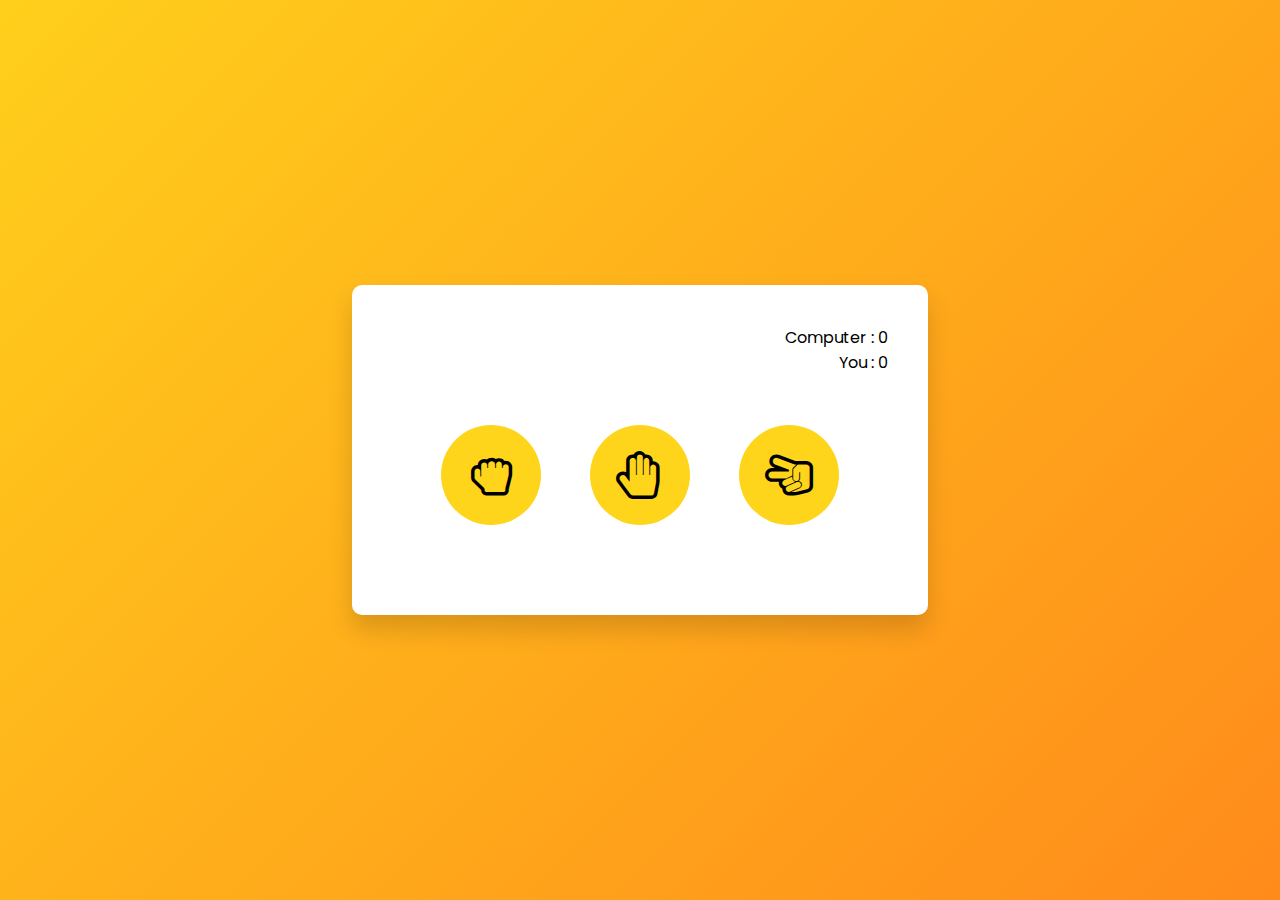
<file: Rock-paper-scissors-project/index.html>
<!DOCTYPE html>
<html lang="en">
<head>
    <meta charset="UTF-8">
    <meta http-equiv="X-UA-Compatible" content="IE=edge">
    <meta name="viewport" content="width=device-width, initial-scale=1.0">
    <title>Rock,Paper,Scissor Game</title>
    <link rel="stylesheet" href="https://cdnjs.cloudflare.com/ajax/libs/font-awesome/4.7.0/css/font-awesome.min.css" integrity="sha512-SfTiTlX6kk+qitfevl/7LibUOeJWlt9rbyDn92a1DqWOw9vWG2MFoays0sgObmWazO5BQPiFucnnEAjpAB+/Sw==" crossorigin="anonymous" referrerpolicy="no-referrer" />
    <link rel="preconnect" href="https://fonts.gstatic.com" crossorigin>
    <link href="https://fonts.googleapis.com/css2?family=Poppins:ital,wght@0,100;0,200;0,300;1,100;1,200&display=swap" rel="stylesheet">
    <link rel="stylesheet" href="style.css">
</head>
<body>
    <div class="container">
        <div class="scores">
            <p>Computer : <span id="computer_score">0</span></p>
            <p>You : <span id="user_score">0</span></p>
        </div><!--/scores-->
        <div class="weapons">
            <button onclick="check('rock')">
                <i class="fa fa-hand-rock-o" aria-hidden="true"></i>
            </button>
            <button onclick="check('paper')">
                <i class="fa fa-hand-paper-o" aria-hidden="true"></i>
            </button>
            <button onclick="check('scissor')">
                <i class="fa fa-hand-scissors-o" aria-hidden="true"></i>
            </button>
        </div><!--/weapons-->
        <div class="result">
            <p id="user_choice"></p>
            <p id="comp_choice"></p>
            <p id="showResult"></p>
        </div><!--/result-->
    </div><!--/container-->

    <script src="main.js"></script>
</body>
</html>
</file>
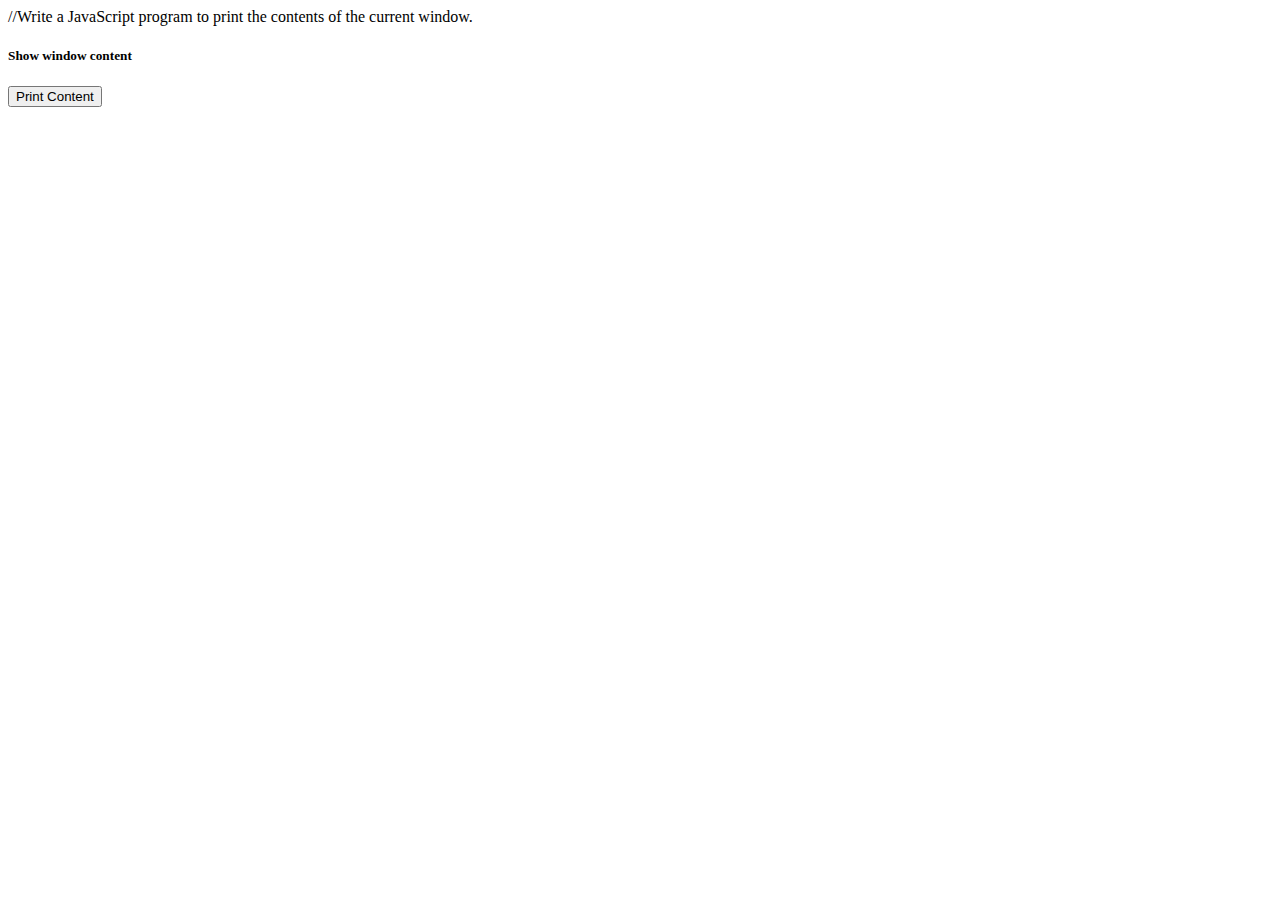
<file: Js_Basic_problems/win_con.html>
//Write a JavaScript program to print the contents of the current window.
<!DOCTYPE html>
<html lang="en">
<head>
    <meta charset="UTF-8">
    <meta http-equiv="X-UA-Compatible" content="IE=edge">
    <meta name="viewport" content="width=device-width, initial-scale=1.0">
    <title>Print Window Content</title>
</head>
<body>
    <h5>Show window content</h5>
    <button onclick="showContent()">Print Content</button>
</body>

<script>
    function showContent(){
        window.print();
    }
</script>
</html>
</file>
<file: Rock-paper-scissors-project/style.css>
*,
*:before,
*:after{
    padding:0;
    margin:0;
    box-sizing:border-box;
}

body{
    height: 100vh;
    background: linear-gradient(
        135deg,
        #ffcf1b,
        #ff8b1b
    );
    display: flex;
    justify-content: center;
    align-items: center;
    font-family: 'Poppins', sans-serif;
}

.container{
    width: 45%;
    min-width: 500px;
    height: auto;
    background-color: #fff;
    padding: 40px;
    margin: 0 auto;
    border-radius: 10px;
    box-shadow: 0 15px 25px rgba(0,0,0,0.15);
}
.scores{
    margin-bottom: 50px;
    text-align: right;
}

.weapons{
    width: 90%;
    margin: auto;
    display: flex;
    justify-content: space-around;
}

.weapons button{
    background-color: #ffd51b;
    width: 100px;
    height: 100px;
    border: none;
    border-radius: 50%;
    font-size: 3rem;
    font-weight: 700;
    color: #000;
    cursor: pointer;
}

.result{
    margin-top: 30px;
    text-align: center;
    font-size: 1.5rem;
}
#user_choice,#comp_choice{
    font-size: 1rem;
    margin-bottom: 15px;
}

#showResult{
    font-size: 1.1rem;
    padding: 10px 20px;
    font-weight: bold;

}
</file>
